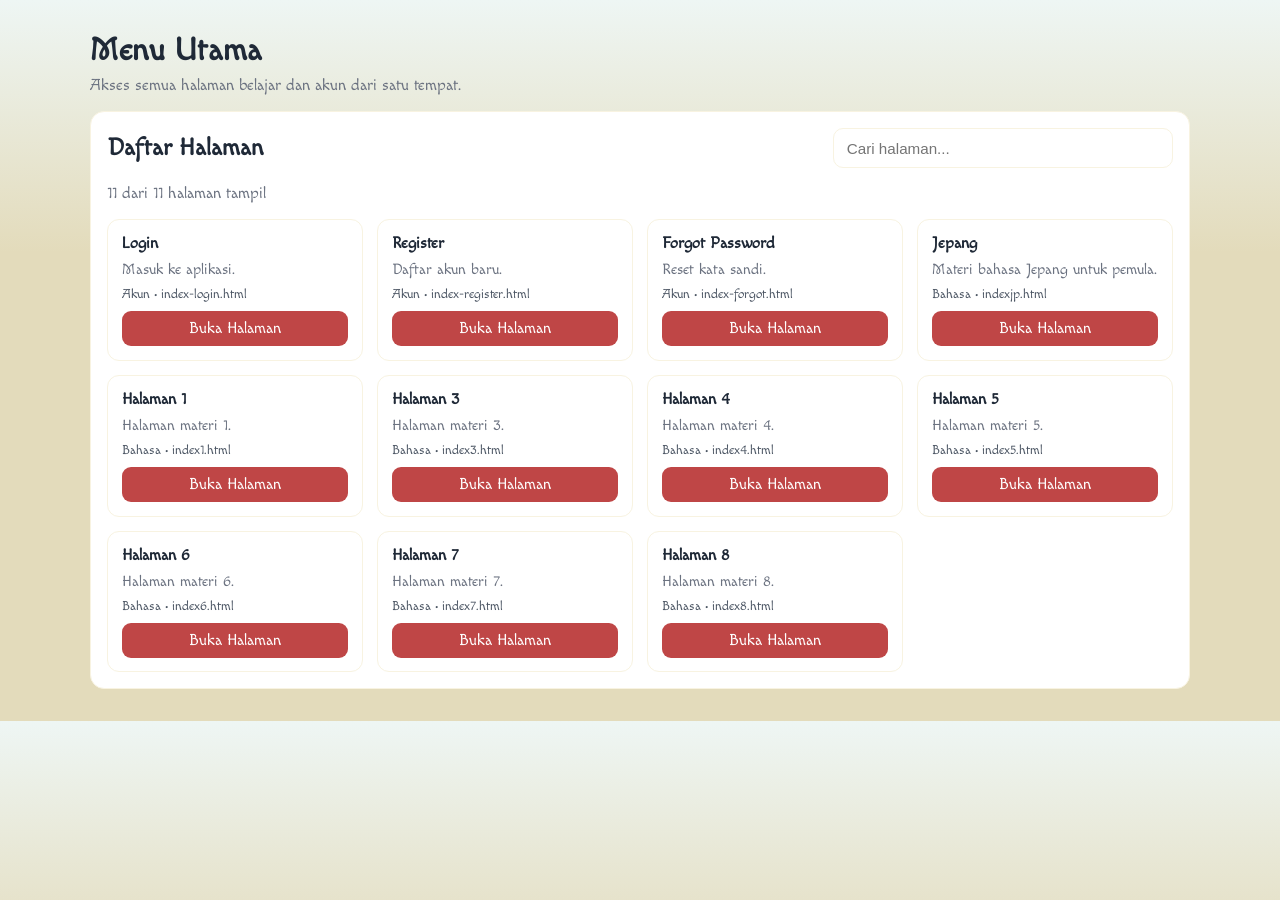
<file: index.html>
<!DOCTYPE html>
<html lang="id">
<head>
    <meta charset="UTF-8">
    <meta name="viewport" content="width=device-width, initial-scale=1.0">
    <title>Menu Utama - Belajar Bahasa</title>
    <link rel="stylesheet" href="stylemenu.css">
</head>
<body>
    <header class="topbar">
        <div class="container">
            <h1>Menu Utama</h1>
            <p>Akses semua halaman belajar dan akun dari satu tempat.</p>
        </div>
    </header>

    <main class="container">
        <section class="panel">
            <div class="panel-head">
                <h2>Daftar Halaman</h2>
                <input id="searchInput" type="text" placeholder="Cari halaman...">
            </div>
            <p id="resultInfo" class="muted"></p>
            <div id="pageGrid" class="grid"></div>
        </section>
    </main>

    <script src="js.js"></script>
</body>
</html>
</file>
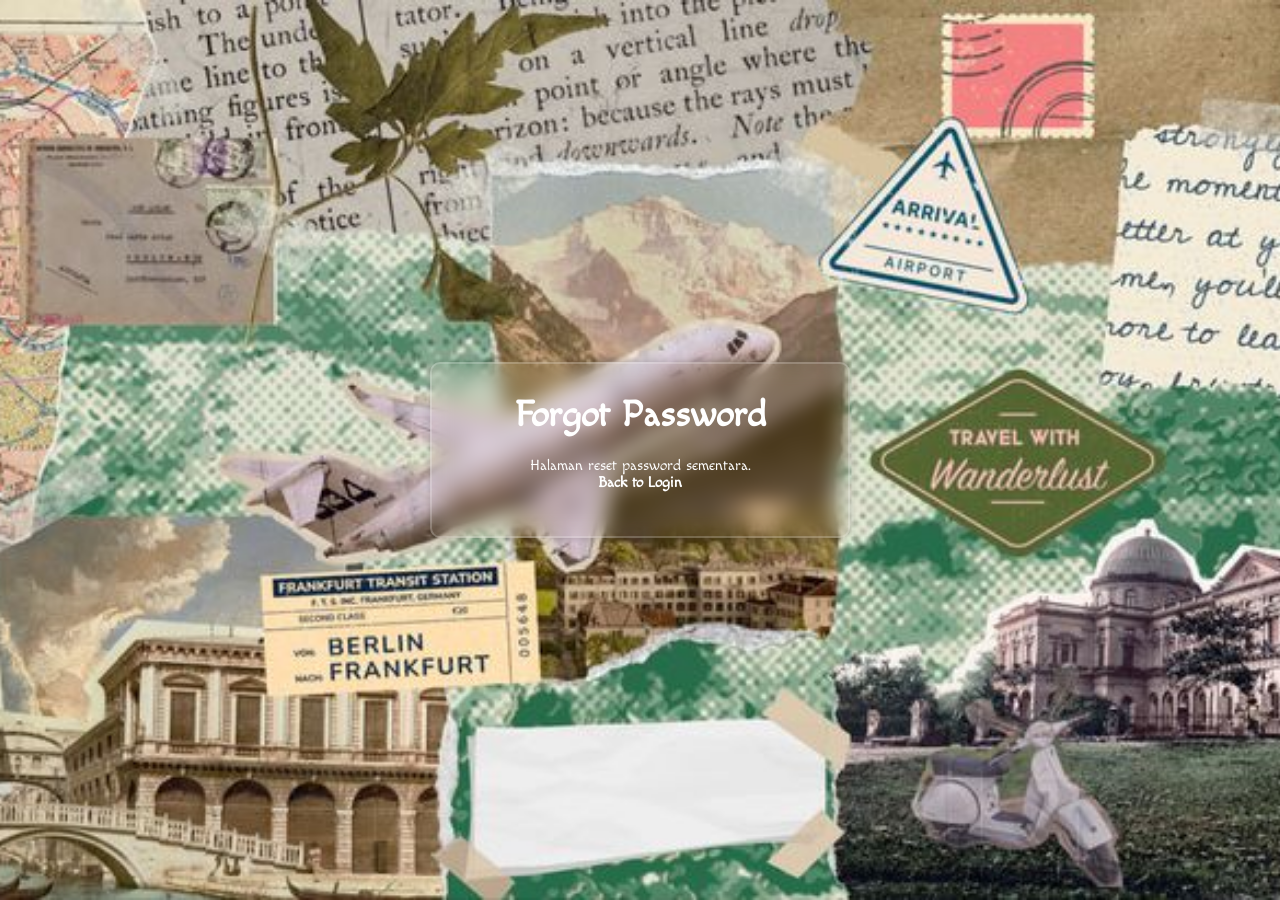
<file: index-forgot.html>
<!DOCTYPE html>
<html lang="en">
<head>
    <meta charset="UTF-8">
    <meta name="viewport" content="width=device-width, initial-scale=1.0">
    <title>Forgot Password</title>
    <link rel="stylesheet" href="style-login.css">
</head>
<body>
    <div class="wrapper">
        <h1>Forgot Password</h1>
        <div class="register-link">
            <p>Halaman reset password sementara.</p>
            <p><a href="index-login.html">Back to Login</a></p>
        </div>
    </div>
</body>
</html>
</file>
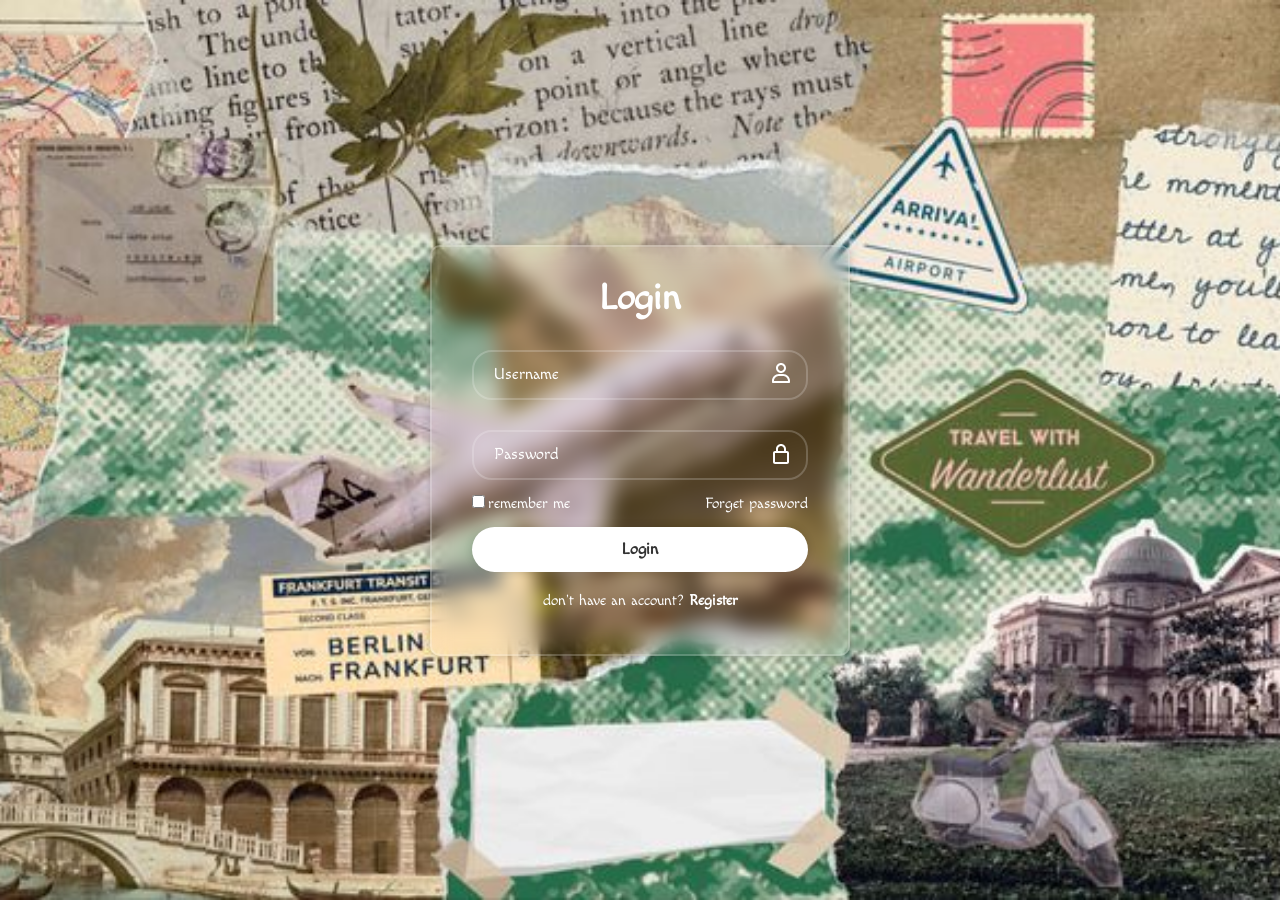
<file: index-login.html>
<!DOCTYPE html>
<html lang="en">
<head>
    <meta charset="UTF-8">
    <meta name="viewport" content="width=device-width, initial-scale=1.0">
    <title>Document</title>
    <link rel="stylesheet" href="style-login.css">
</head>
<body>
    <div class="wrapper">
        <form action="">
            <h1>Login</h1>
            <div class="input-box">
                <input type="text" placeholder="Username" required>
                <svg class="user" xmlns="http://www.w3.org/2000/svg" width="24" height="24"  
fill="currentColor" viewBox="0 0 24 24" >
<!--Boxicons v3.0.8 https://boxicons.com | License  https://docs.boxicons.com/free-->
<path d="M12 12c2.76 0 5-2.24 5-5s-2.24-5-5-5-5 2.24-5 5 2.24 5 5 5m0-8c1.65 0 3 1.35 3 3s-1.35 3-3 3-3-1.35-3-3 1.35-3 3-3M4 22h16c.55 0 1-.45 1-1v-1c0-3.86-3.14-7-7-7h-4c-3.86 0-7 3.14-7 7v1c0 .55.45 1 1 1m6-7h4c2.76 0 5 2.24 5 5H5c0-2.76 2.24-5 5-5"></path>
</svg>
            </div>
            <div class="input-box">
                <input type="password" placeholder="Password" required>
                <svg class="lock" xmlns="http://www.w3.org/2000/svg" width="24" height="24"  
fill="currentColor" viewBox="0 0 24 24" >
<!--Boxicons v3.0.8 https://boxicons.com | License  https://docs.boxicons.com/free-->
<path d="M6 22h12c1.1 0 2-.9 2-2v-9c0-1.1-.9-2-2-2h-1V7c0-2.76-2.24-5-5-5S7 4.24 7 7v2H6c-1.1 0-2 .9-2 2v9c0 1.1.9 2 2 2M9 7c0-1.65 1.35-3 3-3s3 1.35 3 3v2H9zm-3 4h12v9H6z"></path>
</svg>
            </div>
            <div class="remember-forget">
                <label><input type="checkbox">remember me</label>
                <a href="#">Forget password</a>
            </div>
            <button type="submit" class="btn">Login</button>
            <div class="register-link">
                <p>don't have an account? <a href="#">Register</a></p>
            </div>
        </form>
    </div>
</body>
</html>
</file>
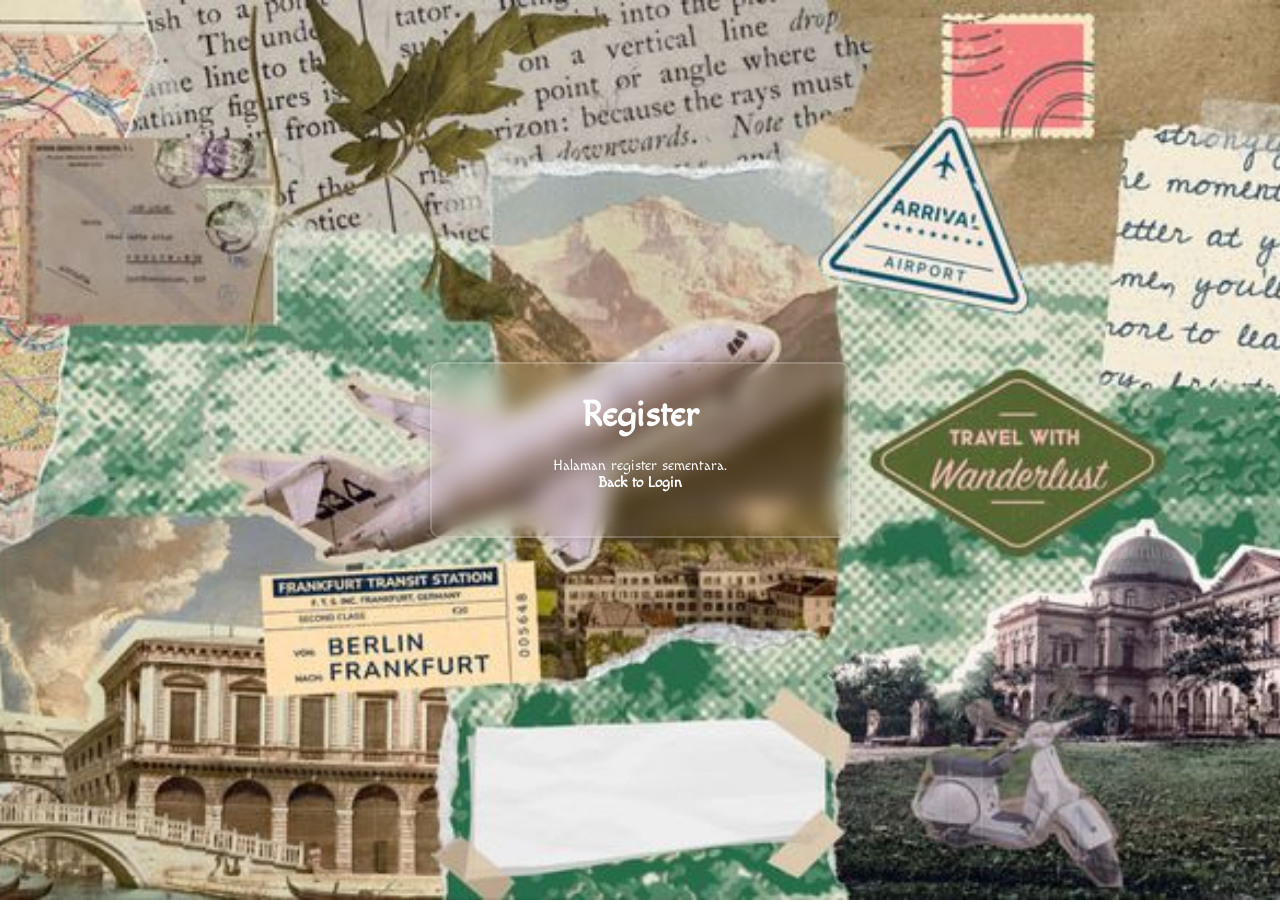
<file: index-register.html>
<!DOCTYPE html>
<html lang="en">
<head>
    <meta charset="UTF-8">
    <meta name="viewport" content="width=device-width, initial-scale=1.0">
    <title>Register</title>
    <link rel="stylesheet" href="style-login.css">
</head>
<body>
    <div class="wrapper">
        <h1>Register</h1>
        <div class="register-link">
            <p>Halaman register sementara.</p>
            <p><a href="index-login.html">Back to Login</a></p>
        </div>
    </div>
</body>
</html>
</file>
<file: stylemenu.css>
@import url('https://fonts.googleapis.com/css2?family=Macondo&display=swap');

:root {
    --bg:#E3DBBB;
    --card: #ffffff;
    --text: #1f2937;
    --muted: #6b7280;
    --line: #F8F3E1;
    --accent: #BF4646;
}

* {
    box-sizing: border-box;
}

body {
    margin: 0;
    font-family: 'Macondo';
    background: linear-gradient(180deg, #eef6f4 0%, var(--bg) 35%);
    color: var(--text);
}

.container {
    width: min(1100px, 92%);
    margin: 0 auto;
}

.topbar {
    padding: 2rem 0 1rem;
}

.topbar h1 {
    margin: 0;
}

.topbar p {
    margin: 0.45rem 0 0;
    color: var(--muted);
}

.panel {
    background: var(--card);
    border: 1px solid var(--line);
    border-radius: 14px;
    padding: 1rem;
    margin-bottom: 2rem;
}

.panel-head {
    display: flex;
    gap: 1rem;
    justify-content: space-between;
    align-items: center;
    flex-wrap: wrap;
}

.panel-head h2 {
    margin: 0;
}

#searchInput {
    width: min(340px, 100%);
    padding: 0.65rem 0.8rem;
    border: 1px solid var(--line);
    border-radius: 10px;
    font-size: 0.95rem;
}

.muted {
    color: var(--muted);
}

.grid {
    display: grid;
    grid-template-columns: repeat(auto-fill, minmax(230px, 1fr));
    gap: 0.9rem;
}

.card {
    border: 1px solid var(--line);
    border-radius: 12px;
    padding: 0.85rem;
    background: #fff;
    display: flex;
    flex-direction: column;
    gap: 0.55rem;
}

.card h3 {
    margin: 0;
    font-size: 1rem;
}

.card p {
    margin: 0;
    color: var(--muted);
    font-size: 0.92rem;
}

.meta {
    font-size: 0.8rem;
    color: #4b5563;
}

.btn {
    margin-top: auto;
    display: inline-block;
    text-decoration: none;
    text-align: center;
    background: var(--accent);
    color: #fff;
    padding: 0.5rem 0.7rem;
    border-radius: 9px;
}
</file>
<file: style-login.css>
@import url('https://fonts.googleapis.com/css2?family=Macondo&display=swap');

*{
    margin: 0;
    padding: 0;
    box-sizing: border-box;
    font-family:'Macondo';
}

body{
    display: flex;
    justify-content: center;
    align-items: center;
    min-height: 100vh;
    background: url(WhatsApp\ Image\ 2026-03-08\ at\ 7.39.15\ PM.jpeg) no-repeat;
    background-size: cover;
    background-position: center;
}

.wrapper{
    width: 420px;
    background:transparent;
    border: 2px solid rgba(255,255,255,.2);
    backdrop-filter: blur(10px);
    box-shadow: 0 0 10px rgba(0,0,0,.2);
    color: #fff;
    border-radius: 10px;
    padding: 30px 40px;
}

.wrapper h1{
    font-size: 36px;
    text-align: center;
}

.wrapper .input-box{ 
    width: 100%;
    height: 50px;
    margin: 30px 0;
}

.input-box input{
    width: 100%;
    height: 100%;
    background: transparent;
    border: none;
    outline: none;
    border: 2px solid rgba(255,255,255,.2);
    border-radius: 20px;
    font-size: 16px;
    color: #fff;
    padding: 20px 45px 20px 20px;
}

.input-box input::placeholder{
    color: #fff;
}

.input-box svg.user{
    position: absolute;
    right: 55px;
    top:31%;
    transform: translateY(-50%);
    font-size: 20px;
}

.input-box svg.lock{
    position: absolute;
    right: 55px;
    top:51%;
    transform: translateY(-50%);
    font-size: 20px;
}

.wrapper .remember-forget{
    display: flex;
    justify-content: space-between;
    font-size: 14.5px;
    margin: -15px 0 15px;
}

.remember-forget label input{
    accent-color: #fff;
    margin-right: 3px;
}

.remember-forget a {
    color: #fff;
    text-decoration: none;
}

.remember-forget a:hover{
    text-decoration: underline;
}

.wrapper .btn{
    width: 100%;
    height: 45px;
    background: #fff;
    border: none;
    outline: none;
    border-radius: 30px;
    box-shadow: 0 0 10px rgba(0,0,0,.1);
    cursor: pointer;
    font-size: 16px;
    color: #333;
    font-weight:600;
}

.wrapper .register-link {
    font-size: 14.5px;
    text-align: center;
    margin:20px 0 15px;
}

.register-link p a{
    color: #fff;
    text-decoration: none;
    font-weight: 600;
}

.register-link p a:hover{
    text-decoration: underline;
}
</file>
